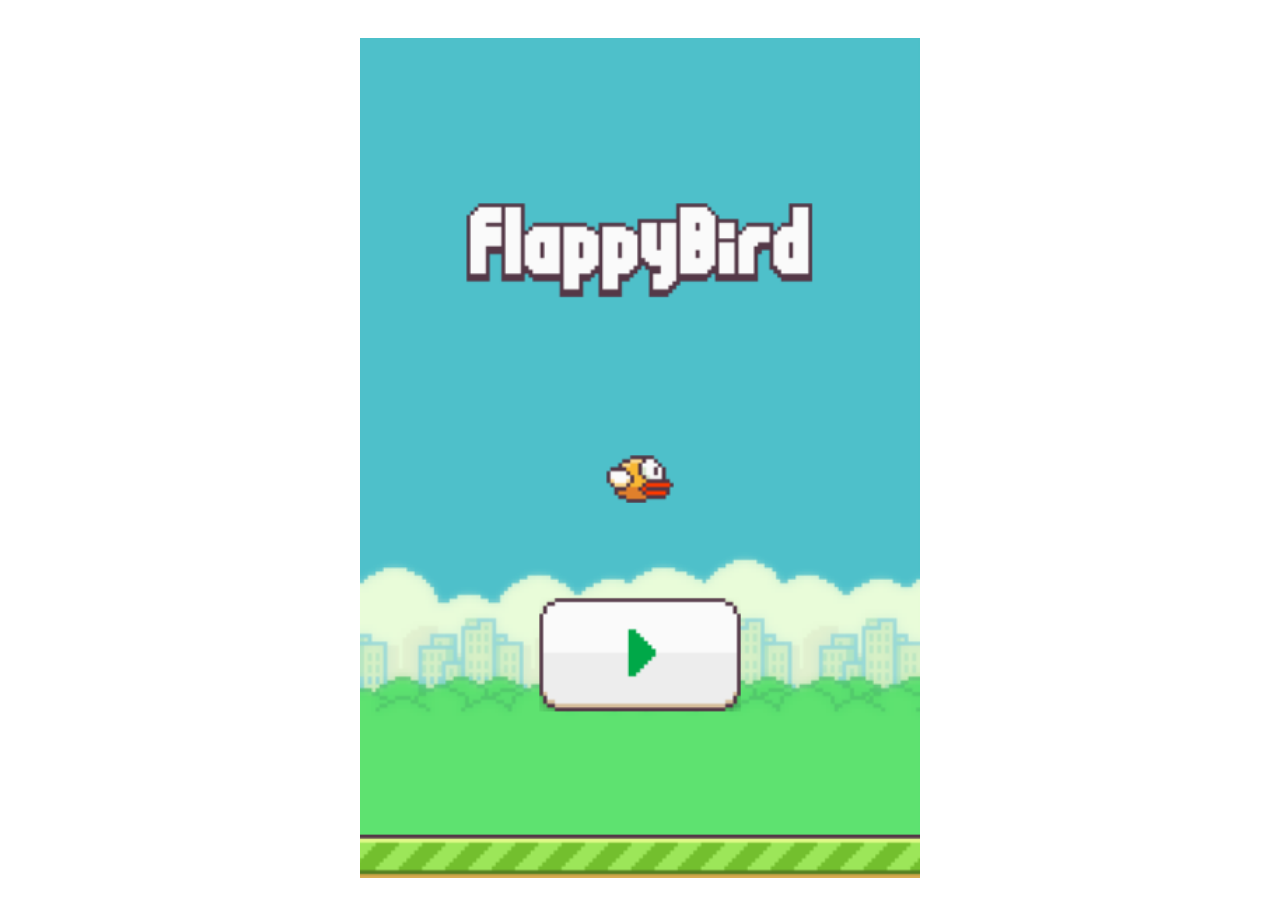
<file: index.html>
<!DOCTYPE html>
<html lang="en">
<head>
  <meta charset="UTF-8">
  <title>FlyBird</title>
  <link rel="stylesheet" type="text/css" href="canvasFlyBird.css" />
</head>
<body>
  <canvas id="canvas"></canvas>
</body>
<script src="canvasFlyBird.js"></script>
</html>
</file>
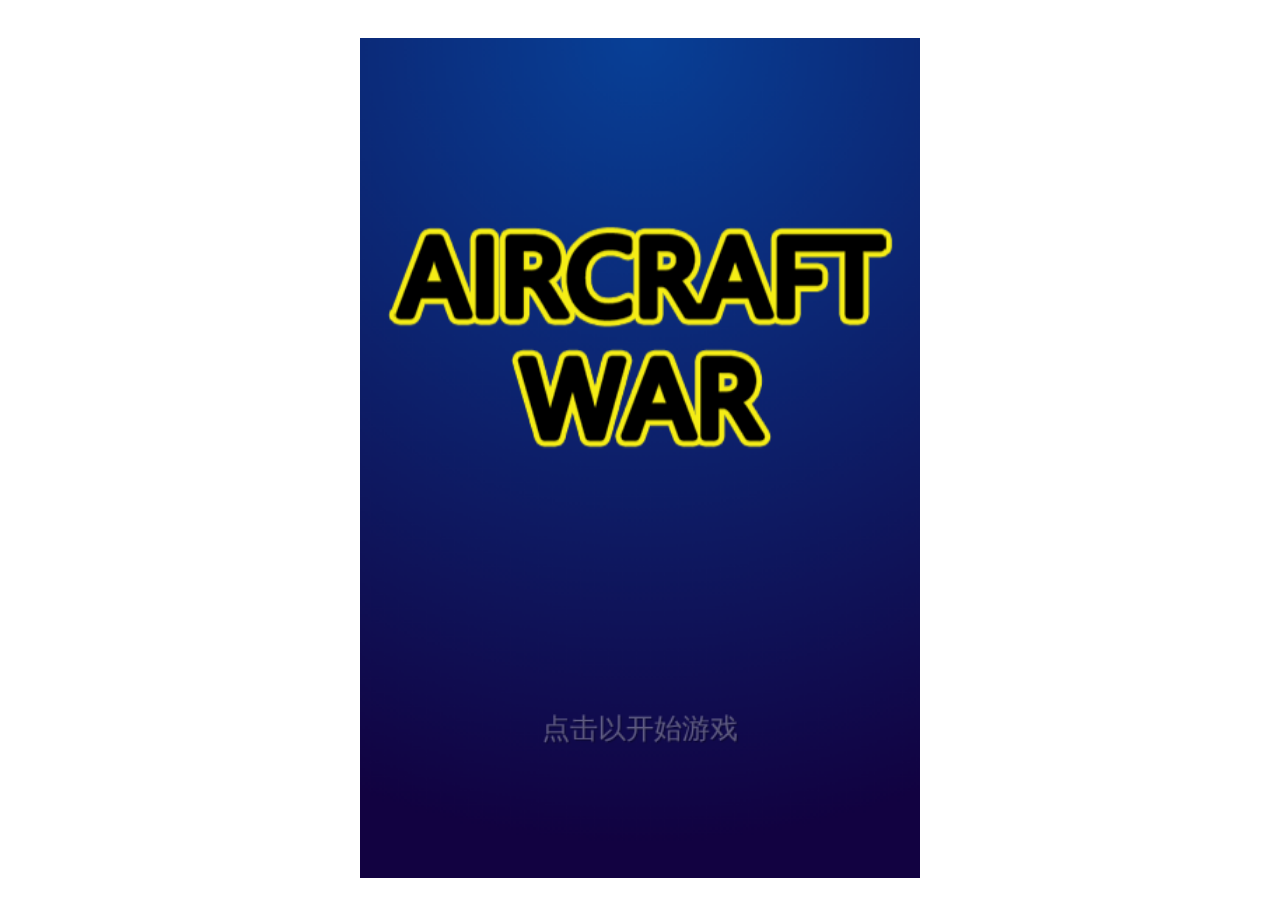
<file: aircraftWar/index.html>
<!DOCTYPE html>
<html lang="en">
<head>
  <meta charset="UTF-8">
  <title>Aircraft War</title>
  <meta name="viewport" content="user-scalable=0" />
  <link rel="stylesheet" type="text/css" href="../public.css" />
</head>
<body>
  <div id="loading">读取资源中……</div>
  <canvas id="canvas">您的浏览器版本过低，不支持canvas功能，请使用更高级版本的浏览器打开</canvas>
</body>
<script src="../public.js"></script>
<script src="aircraftWar.js"></script>
</html>
</file>
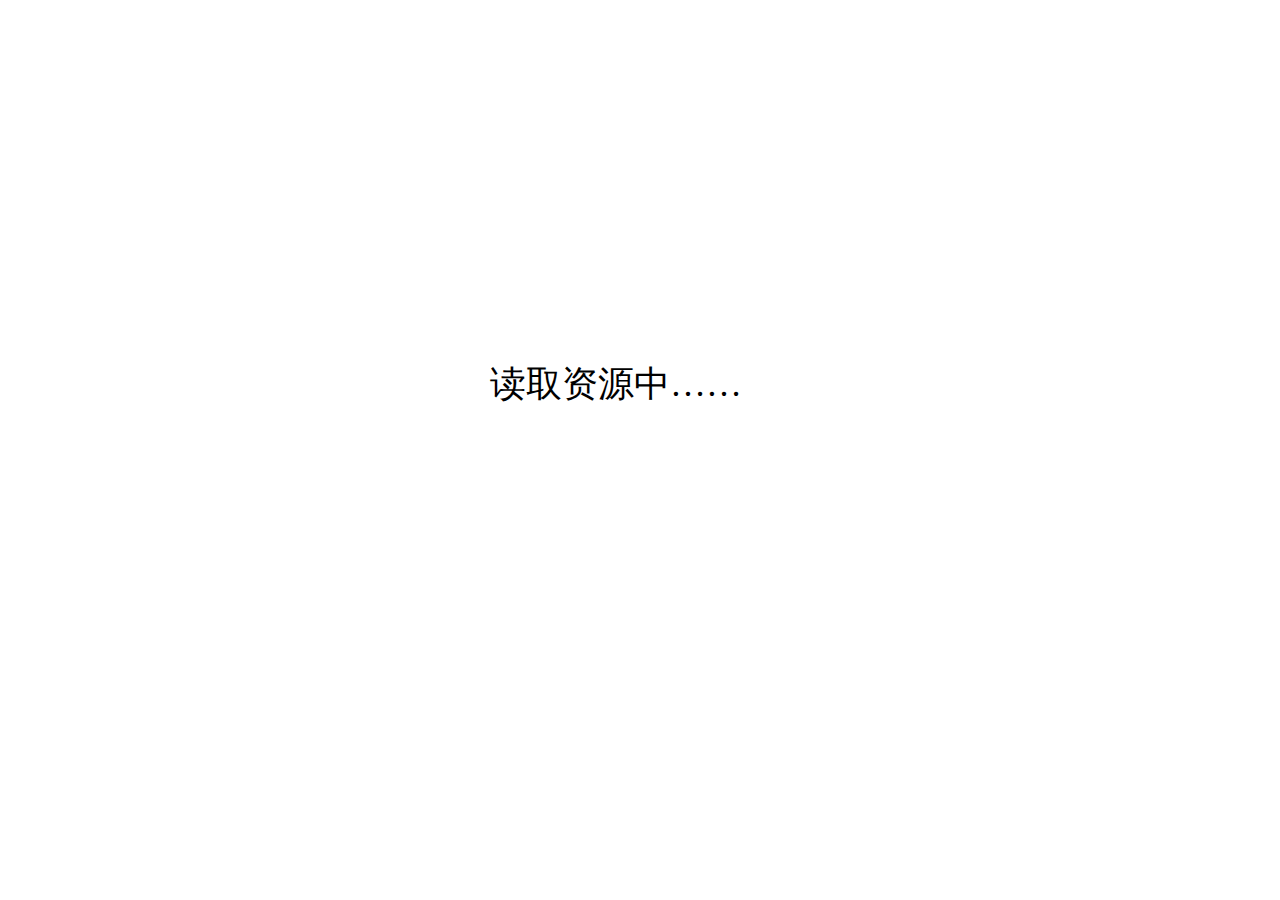
<file: arkanoid/index.html>
<!DOCTYPE html>
<html lang="en">
<head>
  <meta charset="UTF-8">
  <title>Arkanoid</title>
  <meta name="viewport" content="user-scalable=0" />
  <link rel="stylesheet" type="text/css" href="../public.css" />
</head>
<body>
  <div id="loading">读取资源中……</div>
  <canvas id="canvas">您的浏览器版本过低，不支持canvas功能，请使用更高级版本的浏览器打开</canvas>
</body>
<script src="../public.js"></script>
<script src="arkanoid.js"></script>
</html>
</file>
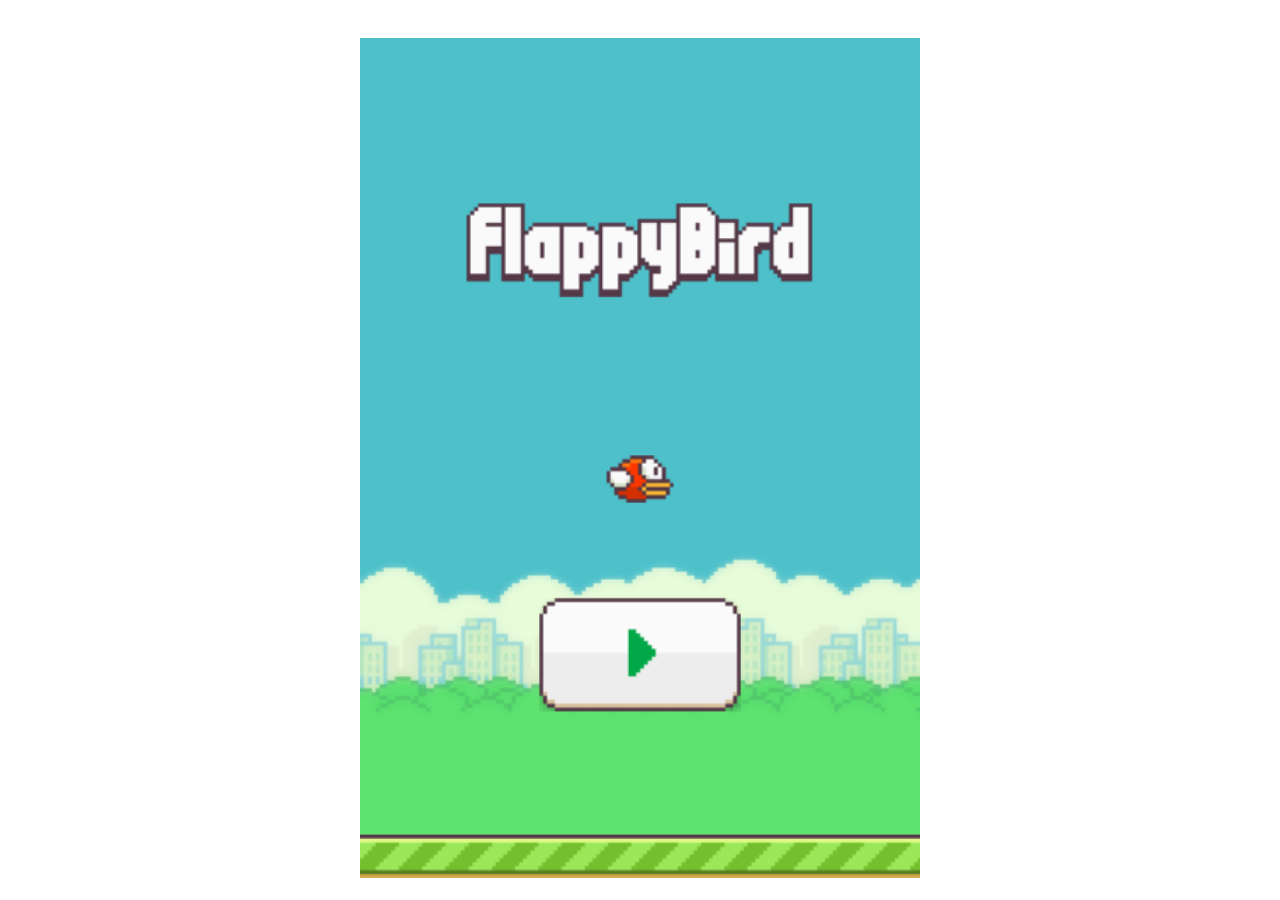
<file: flappyBird/index.html>
<!DOCTYPE html>
<html lang="en">
<head>
  <meta charset="UTF-8">
  <title>FlappyBird</title>
  <meta name="viewport" content="user-scalable=0" />
  <link rel="stylesheet" type="text/css" href="../public.css" />
</head>
<body>
  <div id="loading">读取资源中……</div>
  <canvas id="canvas">您的浏览器版本过低，不支持canvas功能，请使用更高级版本的浏览器打开</canvas>
</body>
<script src="../public.js"></script>
<script src="canvasFlyBird.js"></script>
</html>
</file>
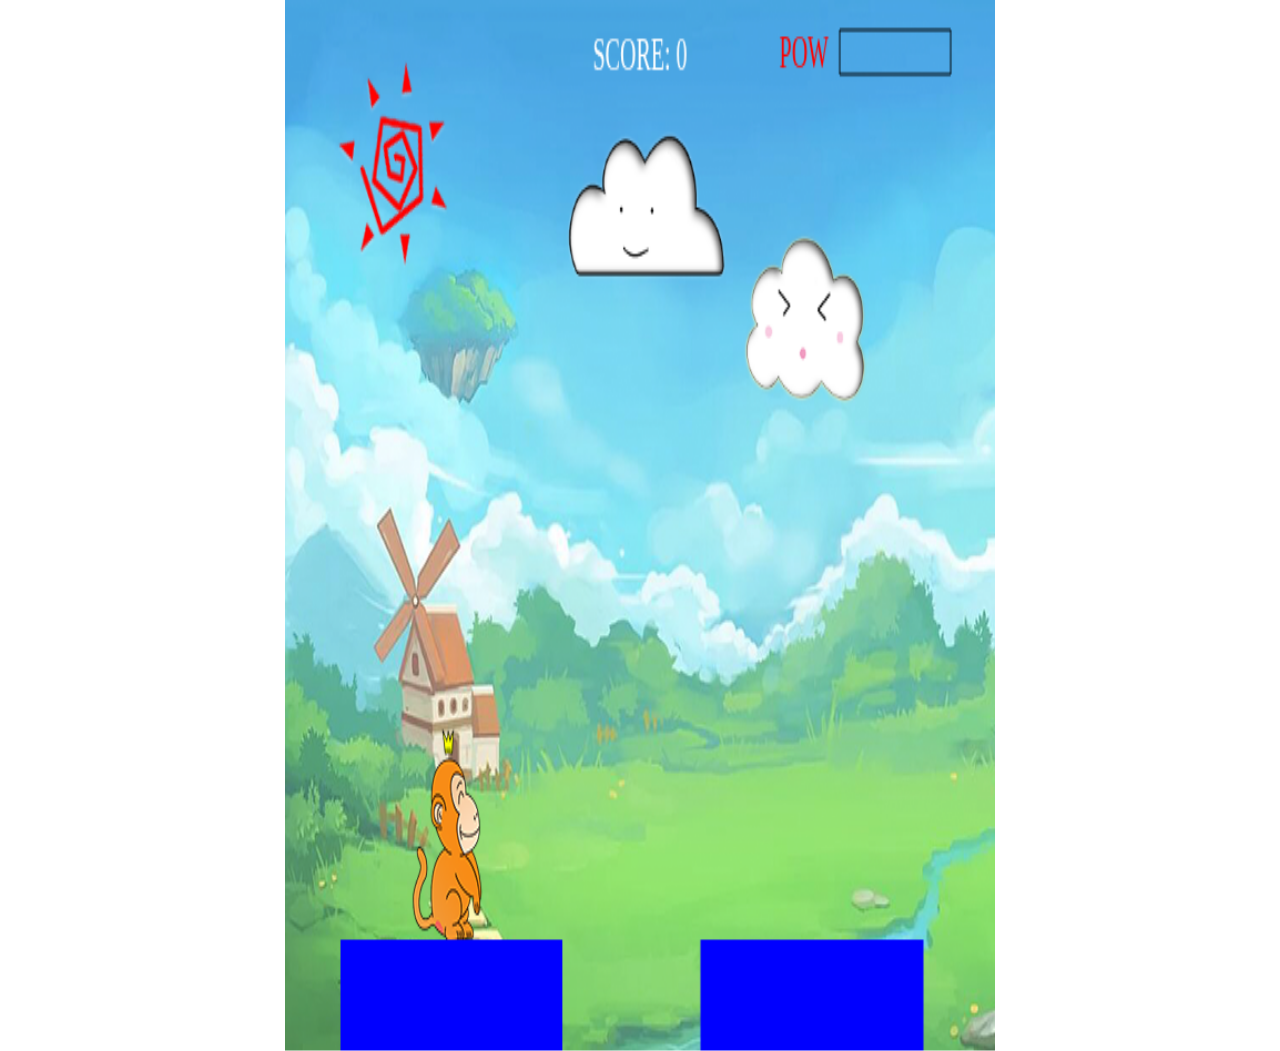
<file: jump2D/index.html>
<!DOCTYPE html>
<html lang="en">
<head>
  <meta charset="UTF-8">
  <title>jump2D</title>
  <meta name="viewport" content="user-scalable=0" />
  <link rel="stylesheet" type="text/css" href="../public.css" />
</head>
<body>
  <div id="loading">读取资源中……</div>
  <canvas id="canvas"></canvas>
</body>
<script src="../public.js"></script>
<script src="jump2D.js"></script>
</html>
</file>
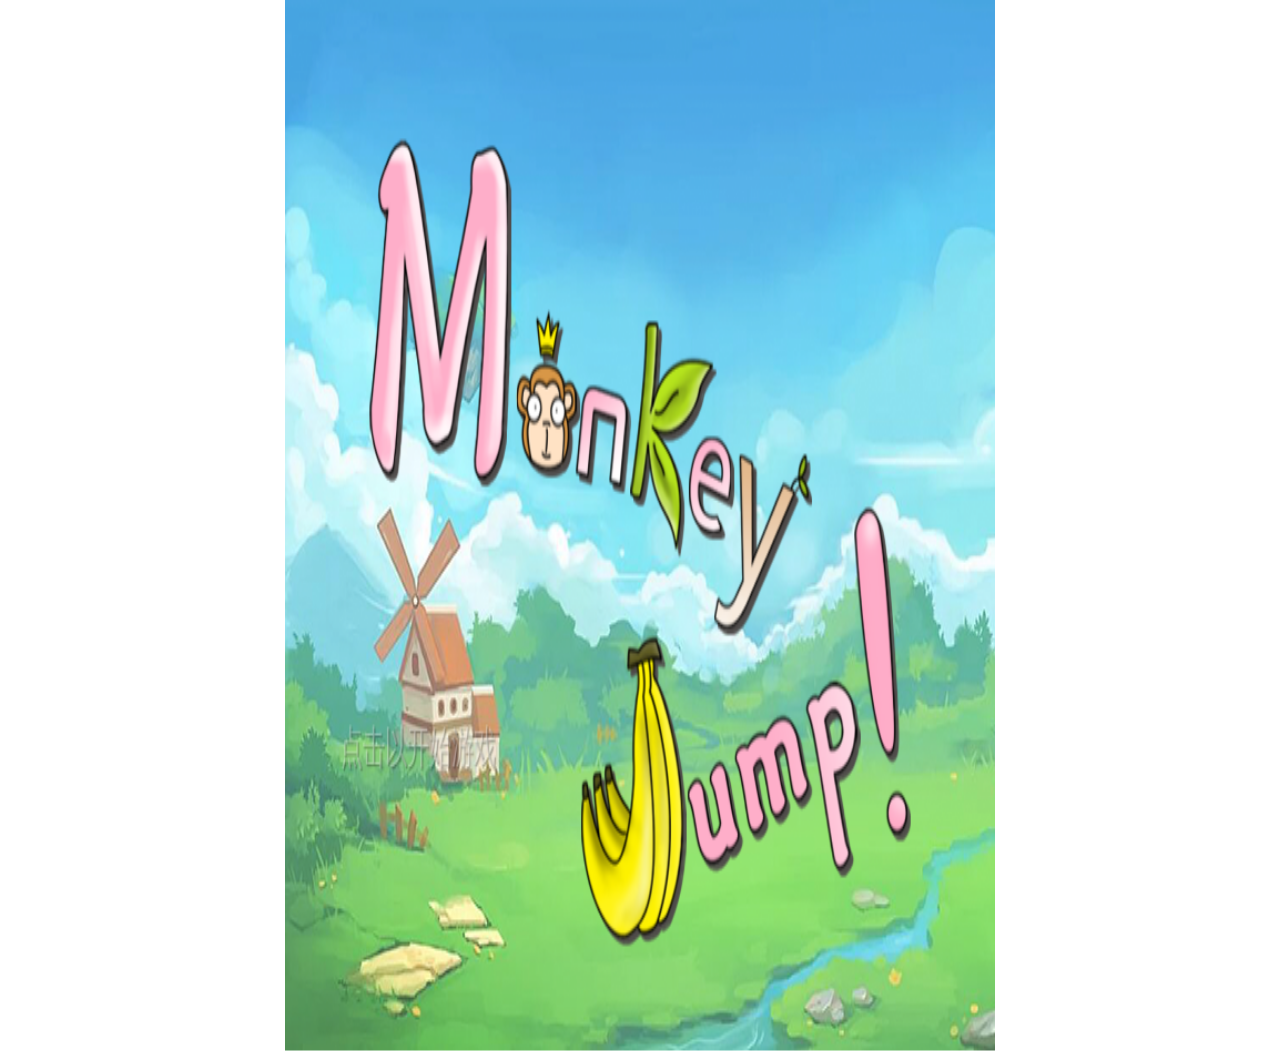
<file: monkeyJump/index.html>
<!DOCTYPE html>
<html lang="en">
<head>
  <meta charset="UTF-8">
  <title>monkeyJump</title>
  <meta name="viewport" content="user-scalable=0" />
  <link rel="stylesheet" type="text/css" href="../public.css" />
</head>
<body>
  <div id="loading">读取资源中……</div>
  <canvas id="canvas"></canvas>
</body>
<script src="../public.js"></script>
<script src="monkeyJump.js"></script>
</html>
</file>
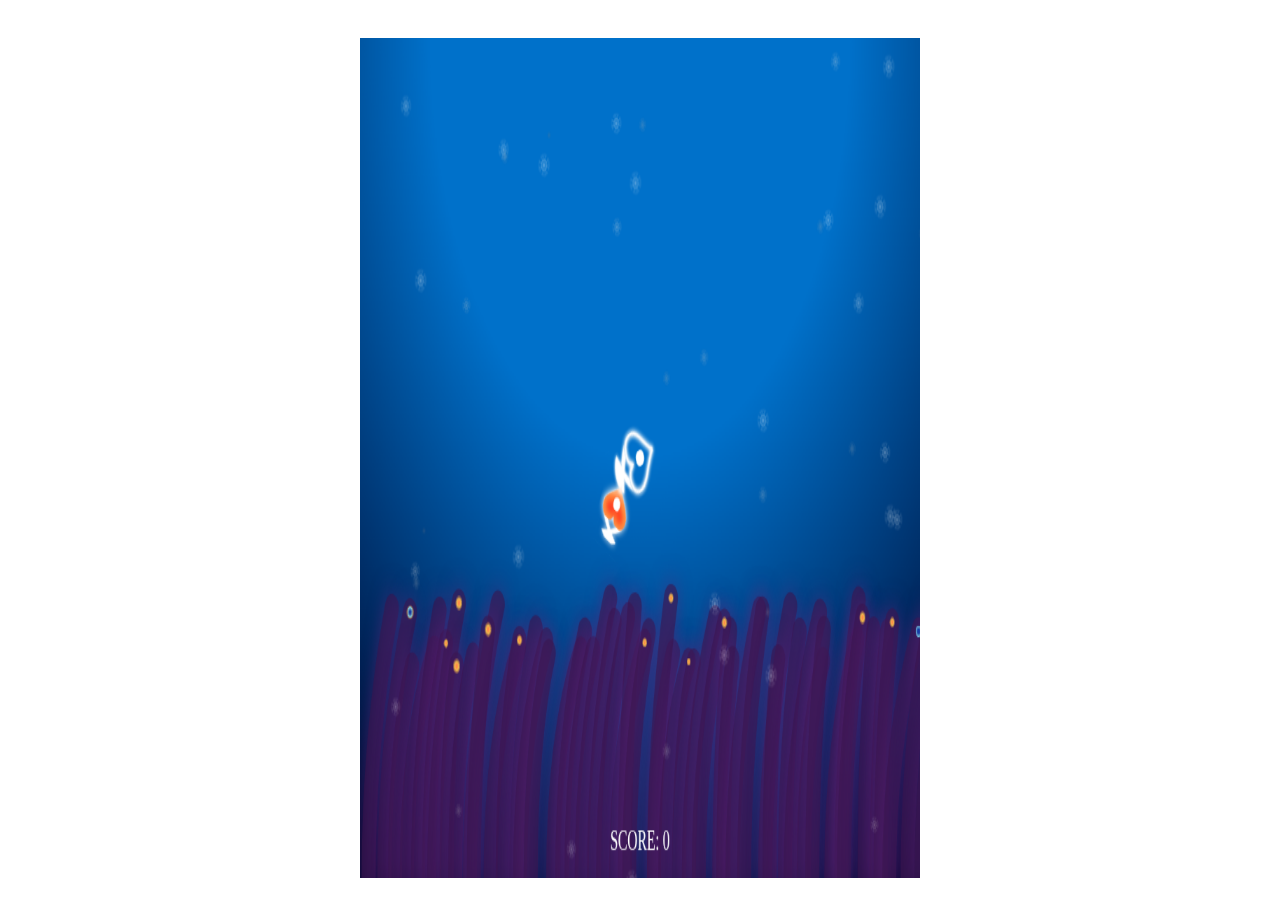
<file: tinyHeart/index.html>
<!DOCTYPE html>
<html lang="en">
<head>
  <meta charset="UTF-8">
  <title>tinyHeart</title>
  <meta name="viewport" content="user-scalable=0" />
  <link rel="stylesheet" type="text/css" href="../public.css" />
</head>
<body>
  <div id="loading">读取资源中……</div>
  <canvas id="canvas"></canvas>
</body>
<script src="../public.js"></script>
<script src="tinyHeart.js"></script>
</html>
</file>
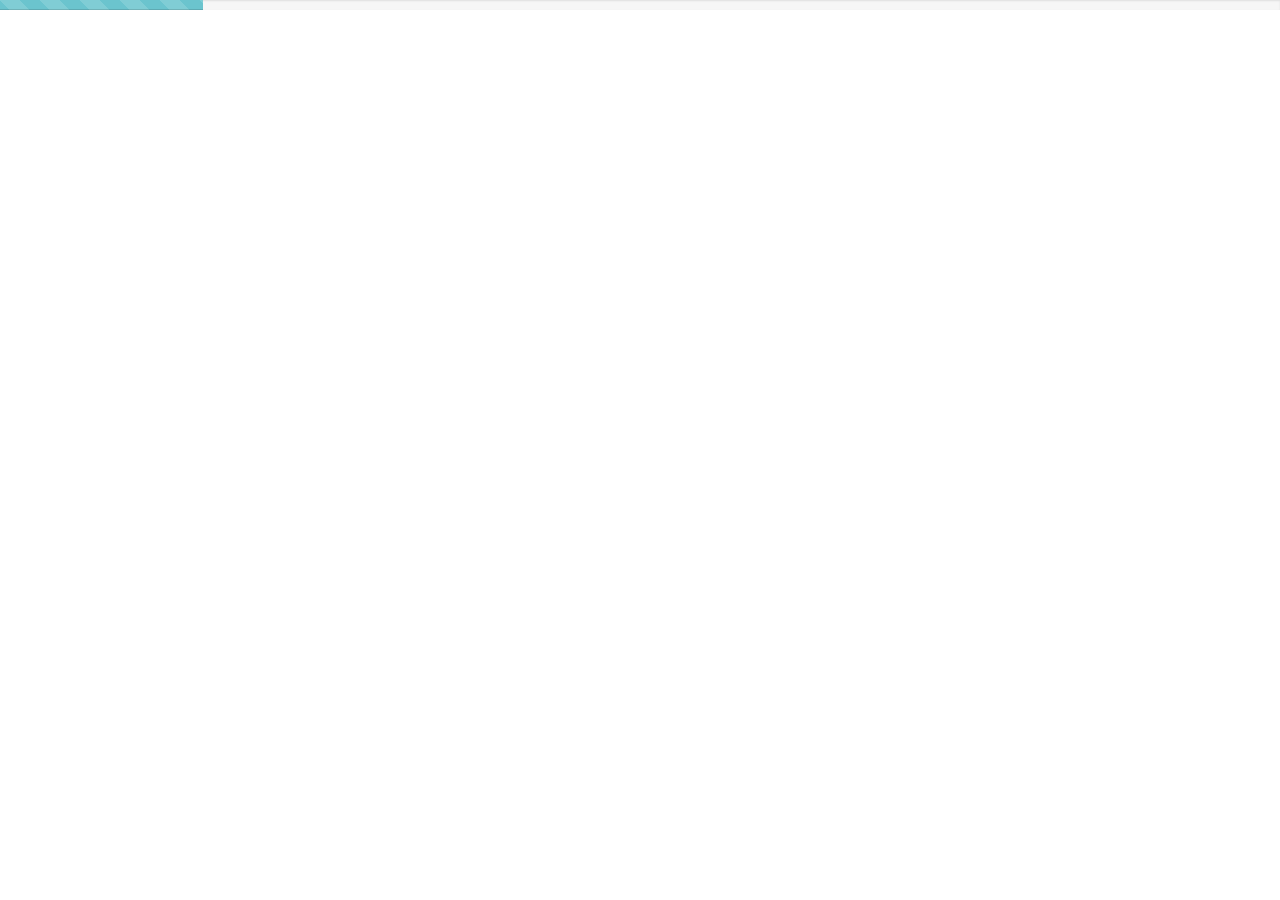
<file: temp/progress/index.html>
<!DOCTYPE html>
<html lang="en">
<head>
  <meta charset="UTF-8">
  <title>Progress Demo</title>
  <link rel="stylesheet" href="progress.css">
</head>
<body>


<script src='emitter.js'></script>
<script src='progress.js'></script>
<script>


var colors = {
  SUCCESS: '#5cb85c',
  INFO: '#5bc0de',
  DANGER: '#d9534f',
  WARNING: '#f0ad4e'
}


var progress = new Progress({
  // 1. 自定义类名扩展
  className: 'progress-fix',
  // 2. 组件容器
  container: document.body
  
  //  事件监听相关
}).on('start', function(){

  console.log('start')

}).on('end', function(){

  console.log('end')

}).start({
  endColor: '#5cb85c'
})


// 1s 后 我们移动到90%
setTimeout(function(){
  progress.moveTo(.5);
}, 2000)
// 2s 后 我们结束他们
setTimeout(function(){
  // 比如ajax失败
  progress.end({
    endColor: '#d9534f'
  });
}, 4000)





</script>
</body>
</html>
</file>
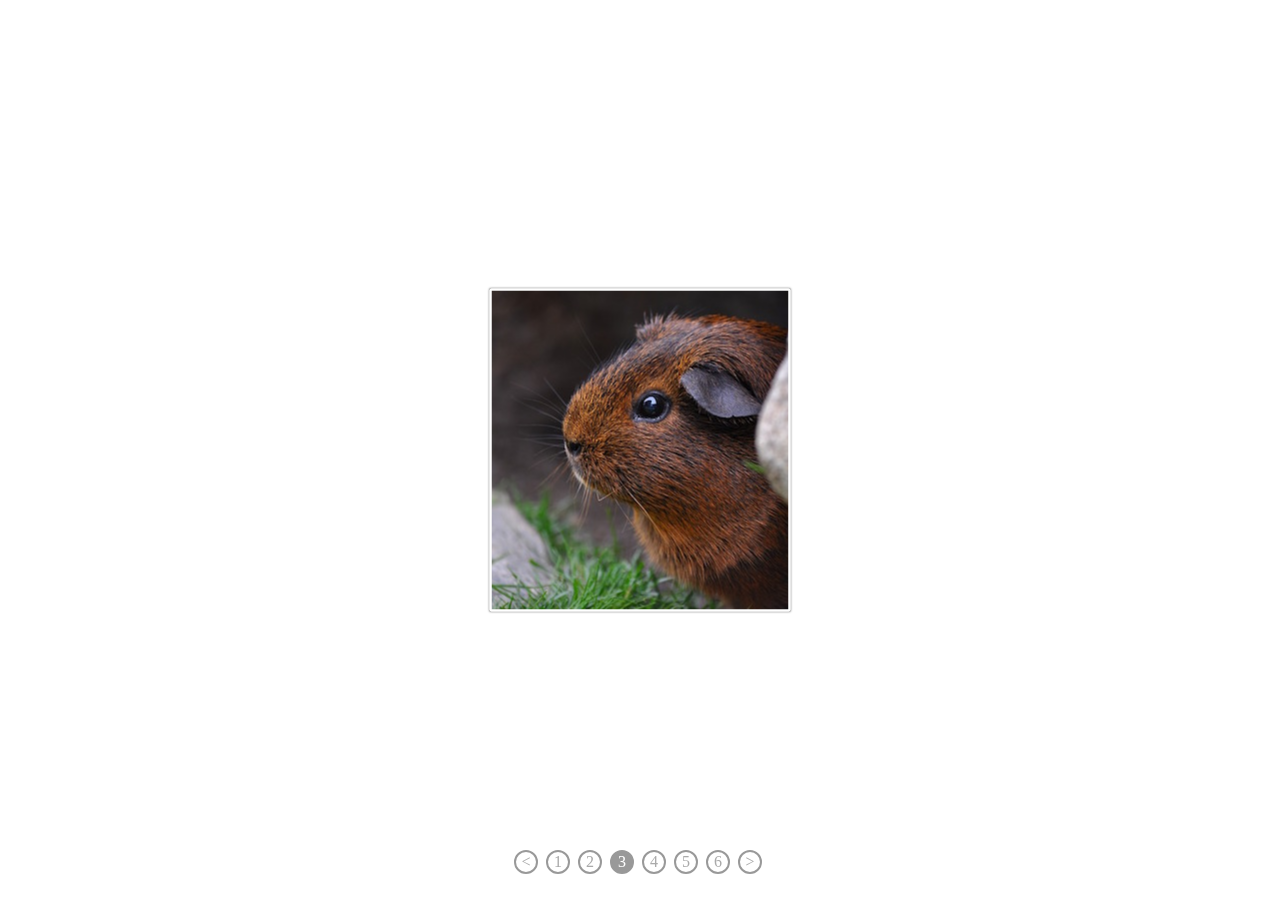
<file: temp/slider/index.html>
<!DOCTYPE html>
<html lang="en">
<head>
  <meta charset="UTF-8">
  <meta name="viewport" content="width=device-width, initial-scale=1, maximum-scale=1,user-scalable=no">
  <title>Slide</title>
  <link rel="stylesheet" href="style.css"></head>

<body style='overflow:hidden'>


<ul class="m-cursor">
  <li class='prev'><</li>
  <li class='cursor'>1</li>
  <li class='cursor'>2</li>
  <li class='cursor'>3</li>
  <li class='cursor'>4</li>
  <li class='cursor'>5</li>
  <li class='cursor'>6</li>
  <li class='next'>></li>
</ul>

<script src='js/util.js'></script>
<script src='js/slider.js'></script>
<script>


var $ = function( selector ){
  return [].slice.call(document.querySelectorAll(selector))
}

var cursors = $('.m-cursor .cursor');
var prev = $('.m-cursor .prev')[0];
var next = $('.m-cursor .next')[0];

cursors.forEach(function(cursor, index){
  cursor.addEventListener('click', function(){
    slider.nav(index);
  })
})

prev.addEventListener('click', function(){
  slider.prev()
})
next.addEventListener('click', function(){
  slider.next()
})


var slider = new Slider({
  //视口容器
  container: document.body,
  // 图片列表
  images: [
    "./imgs/pic01.jpg",
    "./imgs/pic02.jpg",
    "./imgs/pic03.jpg",
    "./imgs/pic04.jpg",
    "./imgs/pic05.jpg",
    "./imgs/pic06.jpg"
  ],

  // 是否允许拖拽
  drag: true
});

// 通过监听`nav`事件来完成额外逻辑
// --------------
slider.on('nav', function( ev ){

  var pageIndex = ev.pageIndex;

  cursors.forEach(function(cursor, index){

    if(index === pageIndex ){

      cursor.className = 'z-active';

    }else{

      cursor.className = '';
    }
  })

})

// 3s 自动轮播
setInterval(function(){
  
  // 下一页
  // slider.next();

},3000)

// 直接跳到第二页
slider.nav(2)



</script>
</body>
</html>
</file>
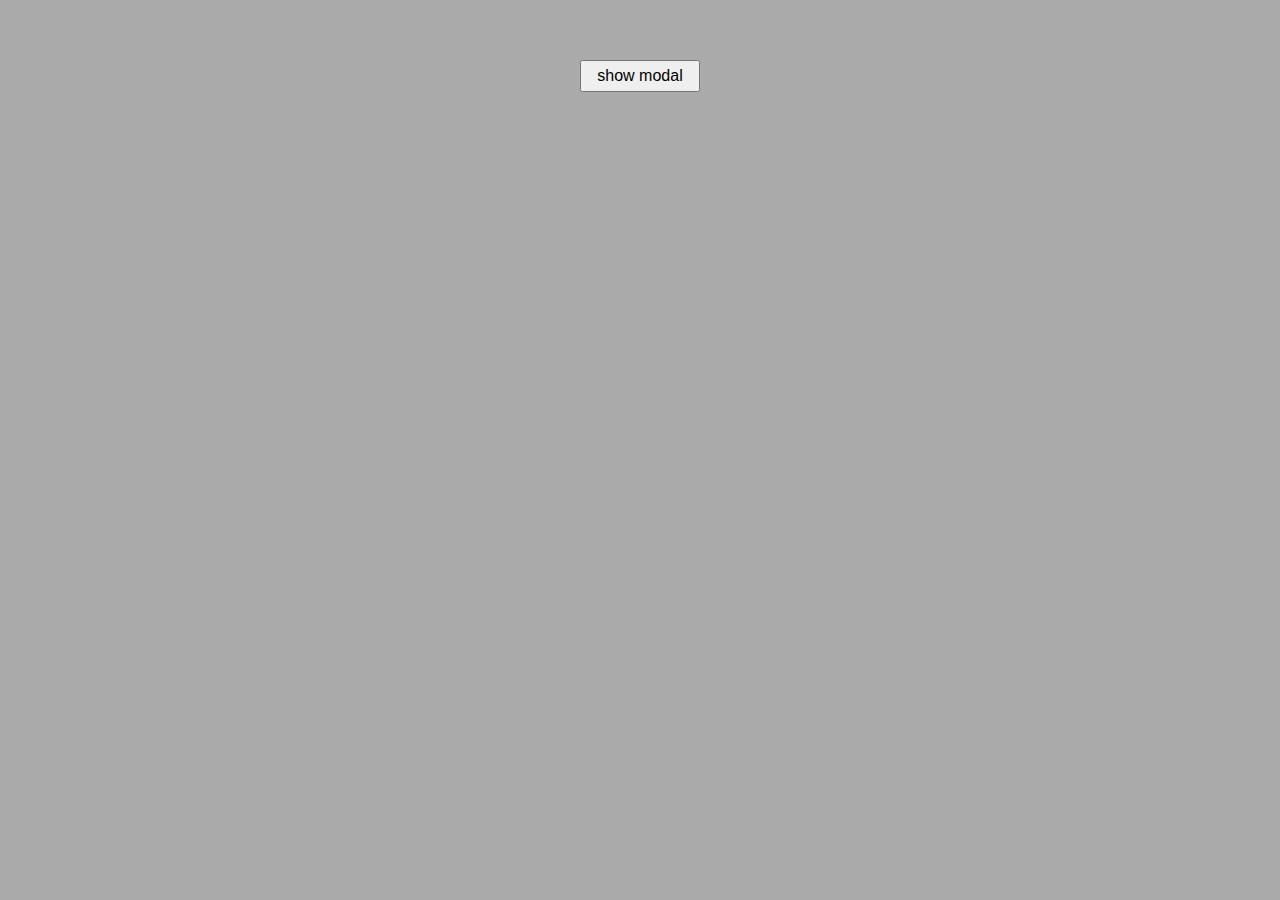
<file: temp/modal/demo.html>
<!DOCTYPE html>
<html lang="en">
<head>
  <meta charset="UTF-8">
  <title>Modal Demo</title>
  <link rel="stylesheet" href="animate.css">
  <link rel="stylesheet" href="modal.css">
  <style>
  body{
    background-color: #aaa;
  }
  .u-trigger{
    display: block;
    width: 120px;
    height: 32px;
    font-size: 16px;
    margin: 60px auto;
  }
  </style>
</head>
<body>


 
<!-- <div class="m-modal">
  <div class="modal_align"></div>
  <div class="modal_wrap">
    <div class="modal_head">标题</div>
    <div class="modal_body">内容</div>
    <div class="modal_foot">
      <a class='confirm' href='#'>确认</a>
      <a class='cancel' href='#'>取消</a>
    </div>
  </div>
</div>
 -->  

<button class='u-trigger' >show modal</button>

<script src='animate.js'></script>
<script src='modal.js'></script>
<script>





var modal = new Modal({
  // 1. 内容配置
  cotent: "内容在此", //可传入节点和字符串
  // 2. 动画设置
  animation: {
    enter: 'bounceIn',
    leave: 'bounceOut'
  }
  // // 3. confirm回调
  // onConfirm: function(){
  //   console.log('ok')
  // },
  // // 4. cancel糊掉
  // onCancel: function(){
  //   console.log('cancel')
  // }
})


modal.on('confirm', function(){
  console.log('confirm')
})



document.querySelector('.u-trigger').addEventListener('click', function(){
  modal.show("<h3>弹窗内容</h3"); 

})
</script>
</body>
</html>
</file>
<file: canvasFlyBird.css>
canvas {
  position: absolute;
  left: 50%;
  margin-left: -200px;
  width: 400px;
  height: 600px; }

/*# sourceMappingURL=canvasFlyBird.css.map */
</file>
<file: public.css>
#loading {
  position: absolute;
  z-index: 10;
  width: 300px;
  margin-left: -150px;
  left: 50%;
  top: 40%;
  font-size: 36px;
  font-family: 'Microsoft YaHei'; }

#canvas {
  display: block;
  width: 400px;
  height: 600px;
  margin: 0 auto; }

/*# sourceMappingURL=public.css.map */
</file>
<file: temp/slider/style.css>
html,body{
  height: 100%;
  width: 100%;
  padding: 0;
  margin: 0;
}
.m-slider{
  background-color: #fff;
  position: relative;
  height: 100%;
  width: 100%;
  transition-property: transform;
  transition-duration: 1s;
  transition-timing-function: ease-out;
}
.m-slider, .m-slider .slide{
  height: 100%;
  width: 100%;
}
.m-slider .slide{
  position: absolute;
  top:0;
  left: 0;
  text-align: center;
  vertical-align: middle;
  background-color: #fff;

}

.m-slider .slide.z-active{
  transition: opacity .2s ease-in;
}

.m-slider .slide img{
  border: 2px solid #fff;
  border-radius: 2px;
  box-shadow: 0px 0px 2px rgba(0,0,0, .5);
  top: 50%;
  left: 50%;
  position: absolute;
  max-width: 60%;
  -webkit-transform:translate(-50%,-50%);
  -moz-transform:translate(-50%,-50%);
  -o-transform:translate(-50%,-50%);
  transform:translate(-50%,-50%);
}

.m-slider .slide h2{
  margin-top: 40%;
}

/*
.m-slider .slide{
  background-color: #e1f1d1;
}
.m-slider .slide:first-child{
  background-color: #d1e1f1;
}
.m-slider .slide:last-child{
  background-color: #f1e1d1;
}

*/

/*----Cursor------*/

.m-cursor{
  z-index: 10;
  text-align: center;
  position: absolute;
  bottom: 10px;
  left: 0;
  right: 0;
  padding-left: 0;
}
.m-cursor li{
  width: 20px;
  height: 20px;
  color: #aaa;
  line-height: 20px;
  border-radius: 50%;
  border: 2px solid #999;
  margin-right: 4px;
  list-style: none;
  display: inline-block;
  cursor: pointer;
  transition: background-color .5s;

}
.m-cursor li:hover, .m-cursor li.z-active{
  background-color: #999;
  color: #fff;
}
.m-cursor li.prev, .m-cursor li.next{
  font-family: '宋体';
}
</file>
<file: temp/modal/modal.css>
body,html{
	padding:0;
	margin:0;
}
.m-modal{
	height:100%;
	width:100%;
	position:fixed;
	left:0;
	top:0;
	background-color:rgba(255,255,255,0.5);
	text-align:center;
	color:#aaa;
}
.m-modal .modal_align,.m-modal .modal_wrap{
	display:inline-block;
	vertical-align:baseline;
	zoom:1;
	*display:inline;
	*vertical-align:auto;
	vertical-align:middle;
}
.m-modal .modal_align{
	height:100%;
	width:1px;
	line-height:100%;
}
.m-modal .modal_wrap{
	position:relative;
	text-align:left;
	width:400px;
	-webkit-box-shadow:2px 2px 5px rgba(0,0,0,0.4);
	box-shadow:2px 2px 5px rgba(0,0,0,0.4);
	border-radius:3px;
	overflow:hidden;
}
.m-modal .close{
	position:absolute;
	right:8px;
	top:8px;
	font-size:18px;
	color:#ddd;
	cursor:pointer;
}
.m-modal .close:hover{
	color:#999;
}
.m-modal .modal_head{
	background-color:#3498db;
	line-height:1.5;
	padding:6px 20px;
	color:#fff;
	border-bottom:1px solid #258cd1;
}
.m-modal .modal_body{
	background-color:#fff;
	border-top:1px solid #eee;
	padding:20px;
}
.m-modal .modal_foot{
	*zoom:1;
	border-top:1px solid #eee;
}
.m-modal .modal_foot:before,.m-modal .modal_foot:after{
	display:table;
	content:"";
	line-height:0;
}
.m-modal .modal_foot:after{
	clear:both;
}
.m-modal .modal_foot a{
	-webkit-box-sizing:border-box;
	-moz-box-sizing:border-box;
	box-sizing:border-box;
	float:left;
	width:50%;
	background-color:#fff;
	padding:8px;
	cursor:pointer;
	color:#3498db;
	text-align:center;
	text-decoration:none;
	-webkit-transition:background-color 0.2s ease-in;
	-moz-transition:background-color 0.2s ease-in;
	transition:background-color 0.2s ease-in;
}
.m-modal .modal_foot a:hover{
	background-color:#71b7e6;
	color:#fff;
}
.m-modal .modal_foot a:active{
	background-color:#3498db;
	color:#fff;
}
.m-modal .modal_foot a:first-child{
	border-right:1px solid #eee;
}
.m-modal .modal_foot .cancel{
	color:#999;
}
.m-modal .modal_foot .cancel:hover{
	background-color:#aaa;
}
</file>
<file: temp/progress/progress.css>
/* 为了方便起见， 我们直接使用bootstrap的 progress样式*/


/*
  Generated by mcss
  @author: leeluolee;
 */ 
html,body{
  padding: 0; margin:0;
}
*{-webkit-box-sizing:border-box;-moz-box-sizing:border-box;box-sizing:border-box;}
.animated{-webkit-animation-duration:1s;-moz-animation-duration:1s;animation-duration:1s;-webkit-animation-fill-mode:both;-moz-animation-fill-mode:both;animation-fill-mode:both;}
@-webkit-keyframes fadeInY{0%{opacity:0;-webkit-transform:translateY(-4px);} 100%{opacity:1;-webkit-transform:translateY(0);} }
@-moz-keyframes fadeInY{0%{opacity:0;-moz-transform:translateY(-4px);} 100%{opacity:1;-moz-transform:translateY(0);} }
@-o-keyframes fadeInY{0%{opacity:0;-o-transform:translateY(-4px);} 100%{opacity:1;-o-transform:translateY(0);} }
@keyframes fadeInY{0%{opacity:0;transform:translateY(-4px);} 100%{opacity:1;transform:translateY(0);} }
.animated.fadeInY{-webkit-animation-name:fadeInY;-moz-animation-name:fadeInY;animation-name:fadeInY;}
@-webkit-keyframes fadeIn{0%{opacity:0;} 100%{opacity:1;} }
@-moz-keyframes fadeIn{0%{opacity:0;} 100%{opacity:1;} }
@-o-keyframes fadeIn{0%{opacity:0;} 100%{opacity:1;} }
@keyframes fadeIn{0%{opacity:0;} 100%{opacity:1;} }
.animated.fadeIn{-webkit-animation-name:fadeIn;-moz-animation-name:fadeIn;animation-name:fadeIn;}
@-webkit-keyframes fadeOutY{0%{opacity:1;-webkit-transform:translateY(0);} 100%{opacity:0;-webkit-transform:translateY(-4px);} }
@-moz-keyframes fadeOutY{0%{opacity:1;-moz-transform:translateY(0);} 100%{opacity:0;-moz-transform:translateY(-4px);} }
@-o-keyframes fadeOutY{0%{opacity:1;-o-transform:translateY(0);} 100%{opacity:0;-o-transform:translateY(-4px);} }
@keyframes fadeOutY{0%{opacity:1;transform:translateY(0);} 100%{opacity:0;transform:translateY(-4px);} }
.animated.fadeOutY{-webkit-animation-name:fadeOutY;-moz-animation-name:fadeOutY;animation-name:fadeOutY;}
.animated{-webkit-animation-duration:0.5s;-moz-animation-duration:0.5s;animation-duration:0.5s;}


/* just copy from bootstrap */
@-webkit-keyframes progress-bar-stripes{ from{background-position:40px 0;} to{background-position:0 0;} }
@keyframes progress-bar-stripes{ from{background-position:40px 0;} to{background-position:0 0;} }
.progress{overflow:hidden;height:20px;margin-bottom:20px;background-color:#f5f5f5;-webkit-box-shadow:inset 0 1px 2px rgba(0,0,0,0.1);box-shadow:inset 0 1px 2px rgba(0,0,0,0.1);}
.progress-bar{float:left;width:0%;height:100%;font-size:12px;line-height:20px;color:#fff;text-align:center;background-color:#68449e;-webkit-box-shadow:inset 0 -1px 0 rgba(0,0,0,0.15);box-shadow:inset 0 -1px 0 rgba(0,0,0,0.15);-webkit-transition: 0.6s ease;-o-transition: 0.6s ease;transition: 0.6s ease;}
.progress-striped .progress-bar,.progress-bar-striped{background-image:-webkit-linear-gradient(45deg,rgba(255,255,255,0.15) 25%,transparent 25%,transparent 50%,rgba(255,255,255,0.15) 50%,rgba(255,255,255,0.15) 75%,transparent 75%,transparent);background-image:-o-linear-gradient(45deg,rgba(255,255,255,0.15) 25%,transparent 25%,transparent 50%,rgba(255,255,255,0.15) 50%,rgba(255,255,255,0.15) 75%,transparent 75%,transparent);background-image:linear-gradient(45deg,rgba(255,255,255,0.15) 25%,transparent 25%,transparent 50%,rgba(255,255,255,0.15) 50%,rgba(255,255,255,0.15) 75%,transparent 75%,transparent);background-size:40px 40px;}
.progress.active .progress-bar,.progress-bar.active{-webkit-animation:progress-bar-stripes 2s linear infinite;-o-animation:progress-bar-stripes 2s linear infinite;animation:progress-bar-stripes 2s linear infinite;}
.progress-bar[aria-valuenow="1"],.progress-bar[aria-valuenow="2"]{min-width:30px;}
.progress-bar[aria-valuenow="0"]{color:#777;min-width:30px;background-color:transparent;background-image:none;box-shadow:none;}
.progress-bar-success{background-color:#5cb85c;}
.progress-striped .progress-bar-success{background-image:-webkit-linear-gradient(45deg,rgba(255,255,255,0.15) 25%,transparent 25%,transparent 50%,rgba(255,255,255,0.15) 50%,rgba(255,255,255,0.15) 75%,transparent 75%,transparent);background-image:-o-linear-gradient(45deg,rgba(255,255,255,0.15) 25%,transparent 25%,transparent 50%,rgba(255,255,255,0.15) 50%,rgba(255,255,255,0.15) 75%,transparent 75%,transparent);background-image:linear-gradient(45deg,rgba(255,255,255,0.15) 25%,transparent 25%,transparent 50%,rgba(255,255,255,0.15) 50%,rgba(255,255,255,0.15) 75%,transparent 75%,transparent);}
.progress-bar-info{background-color:#5bc0de;}
.progress-striped .progress-bar-info{background-image:-webkit-linear-gradient(45deg,rgba(255,255,255,0.15) 25%,transparent 25%,transparent 50%,rgba(255,255,255,0.15) 50%,rgba(255,255,255,0.15) 75%,transparent 75%,transparent);background-image:-o-linear-gradient(45deg,rgba(255,255,255,0.15) 25%,transparent 25%,transparent 50%,rgba(255,255,255,0.15) 50%,rgba(255,255,255,0.15) 75%,transparent 75%,transparent);background-image:linear-gradient(45deg,rgba(255,255,255,0.15) 25%,transparent 25%,transparent 50%,rgba(255,255,255,0.15) 50%,rgba(255,255,255,0.15) 75%,transparent 75%,transparent);}
.progress-bar-warning{background-color:#f0ad4e;}
.progress-striped .progress-bar-warning{background-image:-webkit-linear-gradient(45deg,rgba(255,255,255,0.15) 25%,transparent 25%,transparent 50%,rgba(255,255,255,0.15) 50%,rgba(255,255,255,0.15) 75%,transparent 75%,transparent);background-image:-o-linear-gradient(45deg,rgba(255,255,255,0.15) 25%,transparent 25%,transparent 50%,rgba(255,255,255,0.15) 50%,rgba(255,255,255,0.15) 75%,transparent 75%,transparent);background-image:linear-gradient(45deg,rgba(255,255,255,0.15) 25%,transparent 25%,transparent 50%,rgba(255,255,255,0.15) 50%,rgba(255,255,255,0.15) 75%,transparent 75%,transparent);}
.progress-bar-danger{background-color:#d9534f;}
.progress-striped .progress-bar-danger{background-image:-webkit-linear-gradient(45deg,rgba(255,255,255,0.15) 25%,transparent 25%,transparent 50%,rgba(255,255,255,0.15) 50%,rgba(255,255,255,0.15) 75%,transparent 75%,transparent);background-image:-o-linear-gradient(45deg,rgba(255,255,255,0.15) 25%,transparent 25%,transparent 50%,rgba(255,255,255,0.15) 50%,rgba(255,255,255,0.15) 75%,transparent 75%,transparent);background-image:linear-gradient(45deg,rgba(255,255,255,0.15) 25%,transparent 25%,transparent 50%,rgba(255,255,255,0.15) 50%,rgba(255,255,255,0.15) 75%,transparent 75%,transparent);}
.progress-fix{position:fixed;top:0;height:10px;filter:alpha(opacity = 90);opacity:0.9;width:100%;z-index:10;}
</file>
